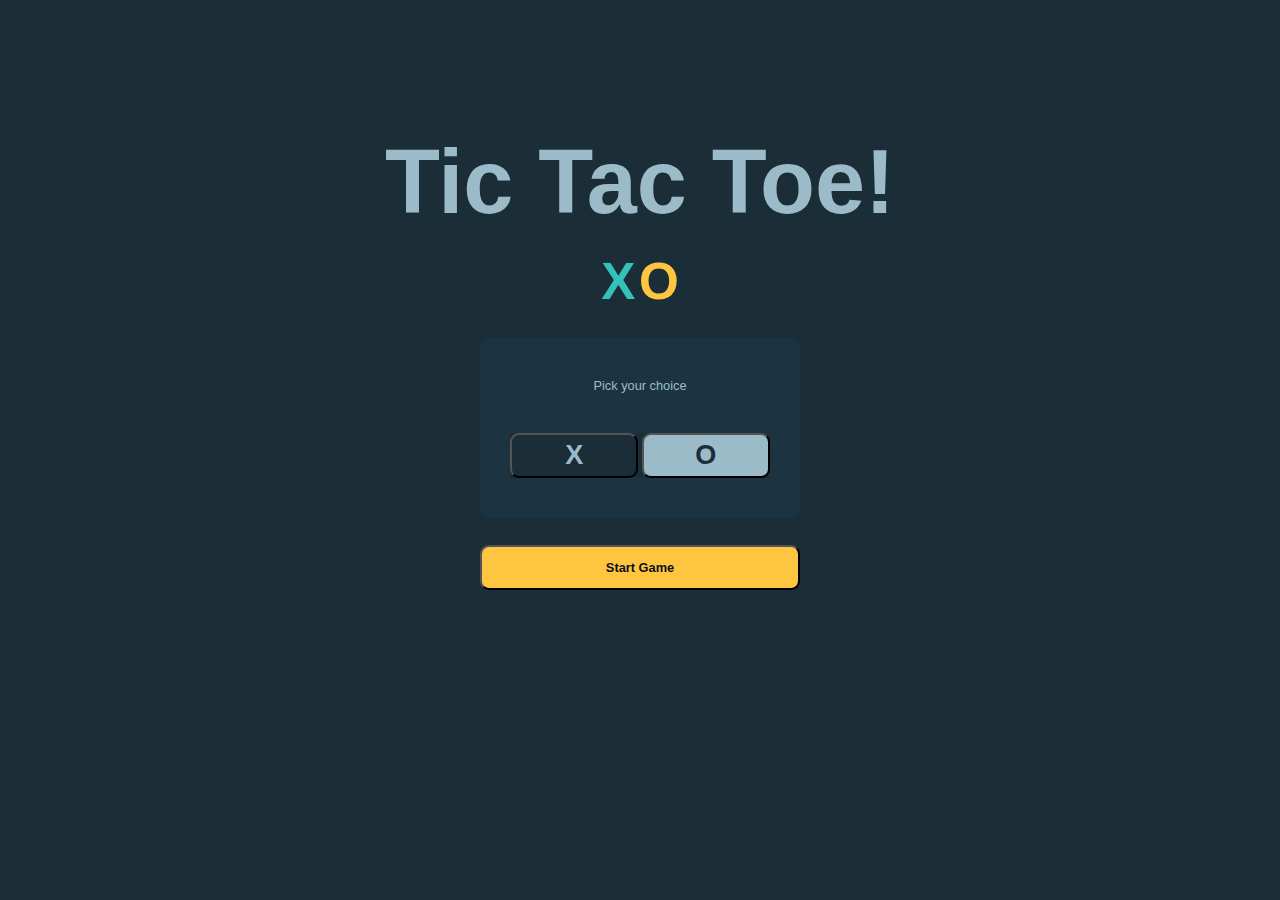
<file: index.html>
<!DOCTYPE html>
<html lang="en">
<head>
    <meta charset="UTF-8">
    <meta name="viewport" content="width=device-width, initial-scale=1.0">
    <title>Tic Tac Toe</title>
    <link rel="stylesheet" href="style.css">
</head>
<body >
    <div id="front-page" class="display-flex">
        <h1 class="color-type4">Tic Tac Toe!</h1>
        <div id="XO">
            <span class="X color-type3">X</span>
            <span class="O color-type2">O</span>
        </div>
        <div class="display-flex color-type4 color-type5 border-radius" id="choice-selection-box">
            <div class="color-type5">Pick your choice</div>
            <div id="choice-selection-buttons">
                <button class="choice-button" id="choice-x">X</button>
                <button class="choice-button" id="choice-o">O</button>
            </div>
            <!-- <div class="color-type5">Remember: X plays first</div> -->
        </div>
        <button id="start-button" class="border-radius"><a href="game.html">Start Game</a></button>
    </div>
    <script src="script.js"></script>
</body>
</html>
</file>
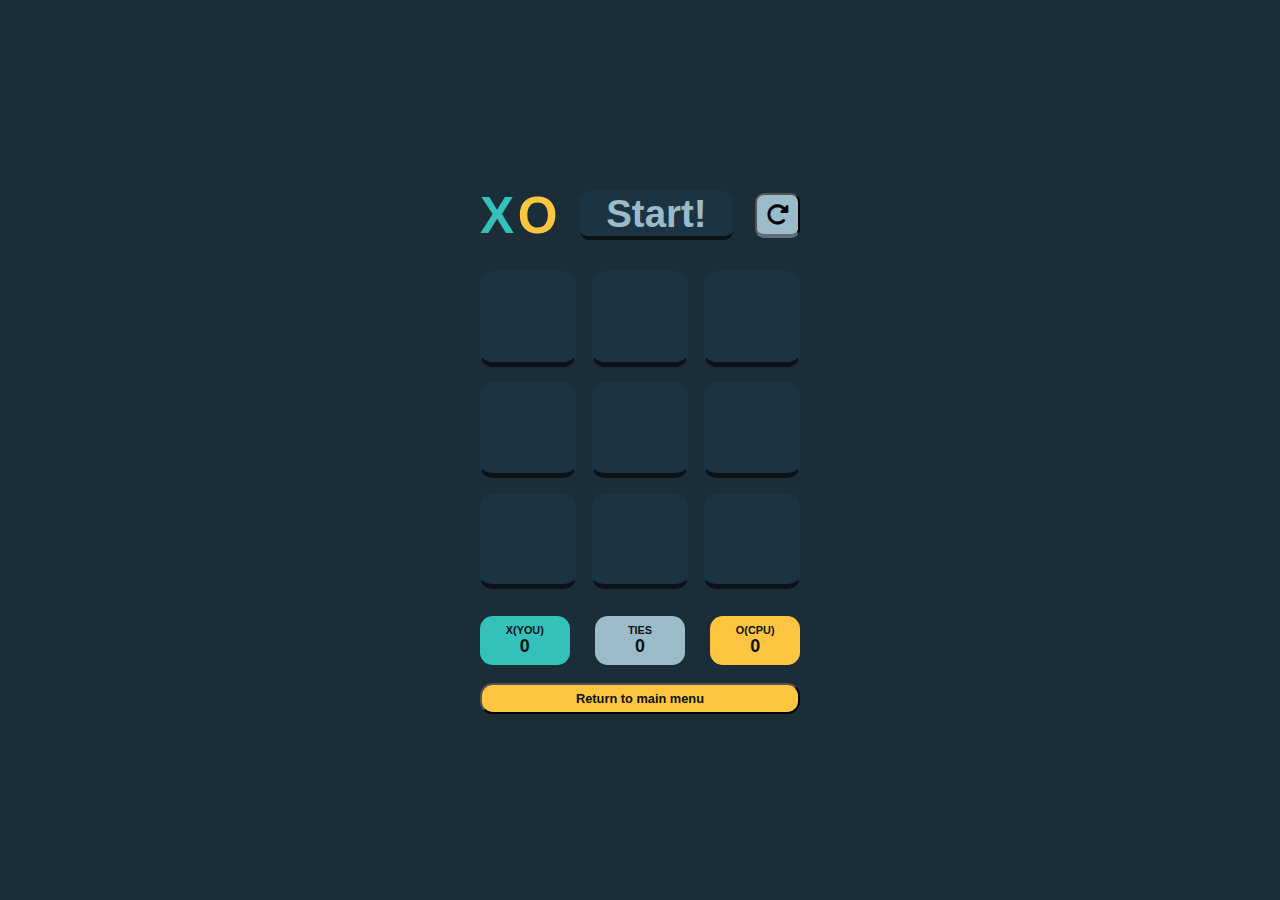
<file: game.html>
<!DOCTYPE html>
<html lang="en">
<head>
    <meta charset="UTF-8">
    <meta name="viewport" content="width=device-width, initial-scale=1.0">
    <title>Tic Tac Toe</title>
    <link rel="stylesheet" href="style.css">
    <link rel="stylesheet" href="https://cdnjs.cloudflare.com/ajax/libs/font-awesome/6.7.2/css/all.min.css">
</head>
<body>
    <div id="game-page" class="display-flex">
        <div id="header-box" class="display-flex">
            <div>
                <span class="X color-type3">X</span>
                <span class="O color-type2">O</span>
            </div>
            <div class="color-type4 color-type5 display-flex border-radius" id="turn">Start!</div>
            <button id="reset-button" class="color-type1 display-flex border-radius">
                <i class="fa-solid fa-rotate-right"></i>
            </button>
        </div>
        <div id="game" class="display-flex">
            <button class="box color-type5 color-type4" id="1"></button>
            <button class="box color-type5 color-type4" id="2"></button>
            <button class="box color-type5 color-type4" id="3"></button>
            <button class="box color-type5 color-type4" id="4"></button>
            <button class="box color-type5 color-type4" id="5"></button>
            <button class="box color-type5 color-type4" id="6"></button>
            <button class="box color-type5 color-type4" id="7"></button>
            <button class="box color-type5 color-type4" id="8"></button>
            <button class="box color-type5 color-type4" id="9"></button>
        </div>

        <div id="result" class="display-flex">
            <div id="user-wins" class="result-box display-flex">
                <div class="score-owner">X(YOU)</div>
                <div class="score" id="user-score">0</div>
            </div>
            <div id="tie" class="result-box display-flex">
                <div class="score-owner">TIES</div>
                <div class="score" id="tie-score">0</div>
            </div>
            <div id="comp-wins" class="result-box display-flex">
                <div class="score-owner">O(CPU)</div>
                <div class="score" id="comp-score">0</div>
            </div>
        </div>
        <button id="restart"><a href="index.html">Return to main menu</a></button>
    </div>
    <script src="script.js"></script>
</body>
</html>
</file>
<file: style.css>
*{
    padding: 0;
    margin: 0;
    background-color: #1b2d37;
    font-size: 1vmax;
    font-family: arial;
}

.display-flex{
    display: flex;
    justify-content: center;
}

body{
    height: 100vh;
    width: 100vw;
}

.color-type1{
    background-color: #1b2d37;
}

.color-type2{
    color: #fec541;
}

.color-type3{
    color: #34c1ba;
}

.color-type4{
    color: #9cbbc8;
}

.color-type5{
    background-color: #1c3442;
}

#front-page{
    flex-direction: column;
    align-items: center;
    height: 80%;
    width: 100%;
}

h1{
    font-size: 10vmin;
}

.X{
    font-size: min(4vw, 6vh);
    font-weight: 900;
}

.O{
    font-size: min(4vw, 6vh);
    font-weight: 900;
}

#XO{
    margin-top: 2vmin;
}

#choice-selection-box{
    height: 20vmin;
    width: 25vmax;
    flex-direction: column;
    align-items: center;
    justify-content: space-evenly;
    margin: 3vmin 0vmin;
}

.choice-button{
    height: 5vmin;
    width: 10vmax;
    font-size: 3vmin;
    font-weight: 900;
    border-radius: 1vmin;
}

#choice-x{
    background-color: #1b2d37;
    color: #9cbbc8;
}

#choice-o{
    background-color: #9cbbc8;
    color: #1b2d37;
}

#start-button{
    height: 5vmin;
    width: 25vmax;
    background-color: #fec541;
}

.border-radius{
    border-radius: 1vmin;
}



#game-page{
    height: 100vh;
    width: 100vw;
    flex-direction: column;
    justify-content: center;
    align-items: center;
}

#header-box{
    width: min(25vw, 55vh);
    justify-content: space-between;
    align-items: center;
}

#turn{
    width: min(12vw, 26vh);
    height: min(3.5vw, 8vh);
    justify-content: center;
    font-size: min(3vw,5vh);
    font-weight: 900;
    align-items: center;
    border-bottom: 0.5vmin solid #0b1115;
}

#reset-button{
    width: min(3.5vw, 8vh);
    height: min(3.5vw, 8vh);
    align-items: center;
    background-color: #9cbbc8;
    border-bottom: 0.5vmin solid #5e6f77;

    i{
        font-size: min(1.8vw, 4vh);
        font-weight: 900;
        background-color: inherit;
    }
}

#game{
    height: min(26vw, 58vh);
    width: min(25vw, 55vh);
    margin: min(1.5vw, 3.2vh) 0;
    flex-wrap: wrap;
    justify-content: space-between;

}

.box{
    height: min(7.5vw, 17vh);
    width: min(7.5vw, 17vh);
    border-radius: min(1vw, 2.1vh);
    margin: 0.5vmax 0vmax;
    border: 0.1vmax solid #1c3442;
    border-bottom: 0.4vmax solid #0b1115;
    color: #5e6f77;
    font-size: min(4vw, 9vh);
    font-weight: 900;
}

#result{
    width: min(25vw, 55vh);
    justify-content: space-between;
}

.result-box{
    height: min(3.8vw, 8vh);
    width: min(7vw, 16vh);
    flex-direction: column;
    align-items: center;
    border-radius: min(1vw, 2.1vh);
    color: #0b1115;
    font-weight: 700;

    div{
        background-color: inherit;
    }
}

#user-wins{
    background-color: #34c1ba;
}

#tie{
    background-color: #9cbbc8;
}

#comp-wins{
    background-color: #fec541;
}

.score-owner{
    font-size: min(0.85vw, 1.8vh);
}

.score{
    font-size: min(1.4vw, 3vh);
    font-weight: 900;
}

a{
    background-color: inherit;
    color: #0b1115;
    text-decoration: none;
    width: 100%;
    font-weight: 700;
}

#restart{
    height: min(2.4vw, 5vh);
    width: min(25vw, 55vh);
    margin-top: min(1.9vw, 2vh);
    border-radius: min(1vw, 2.2vh);
    background-color: #fec541;
}
</file>
